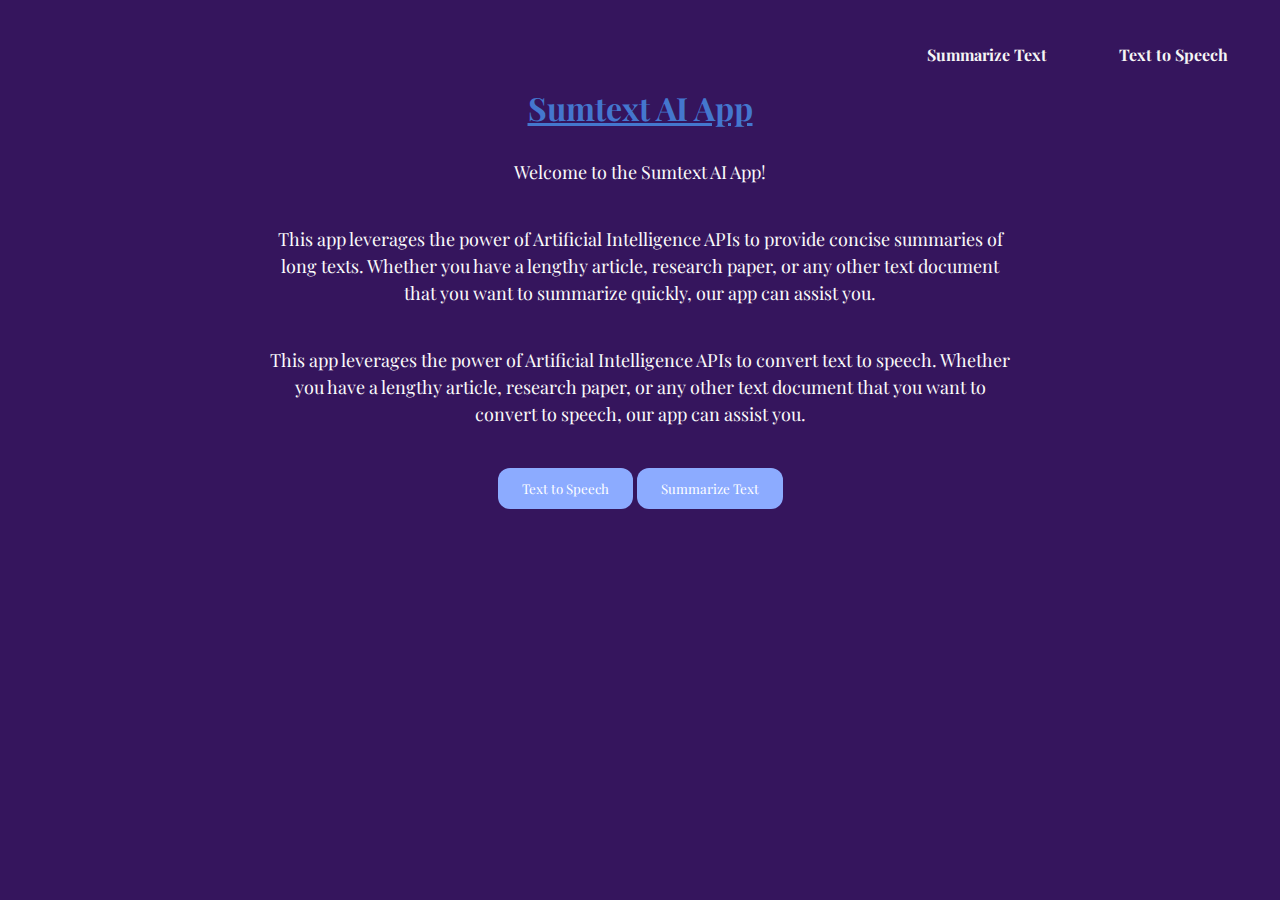
<file: public/index.html>
<!DOCTYPE html>
<html lang="en">
  <head>
    <meta charset="UTF-8">
    <meta name="viewport" content="width=device-width, initial-scale=1.0">
    <meta http-equiv="X-UA-Compatible" content="ie=edge">
    <title>Sumtext AI App</title>

    <link rel="preconnect" href="https://fonts.googleapis.com">
    <link rel="preconnect" href="https://fonts.gstatic.com" crossorigin>
    <link href="https://fonts.googleapis.com/css2?family=Playfair+Display&display=swap" rel="stylesheet">
    <link rel="stylesheet" href="stylesheet.css">   
    <link rel="icon" type="image/x-icon" href="/images/favicon.ico">
  </head>
  <body>
    <nav>
      <ul>
        <li>
          <a href="summarize.html">Summarize Text</a>
        </li>
        <li>
          <a href="tts.html">Text to Speech</a>
        </li>
      </ul>
    </nav>
    <h1>
      <a href="/">
        Sumtext AI App
      </a>
    </h1>
    <p> Welcome to the Sumtext AI App!</p>
    <p>This app leverages the power of Artificial Intelligence APIs to provide concise summaries of long texts. Whether you have a lengthy article, research paper, or any other text document that you want to summarize quickly, our app can assist you. </p>
    <p>This app leverages the power of Artificial Intelligence APIs to convert text to speech. Whether you have a lengthy article, research paper, or any other text document that you want to convert to speech, our app can assist you. </p>
    <div>
      <button><a href="tts.html">Text to Speech</a></button>
      <button><a href="summarize.html">Summarize Text</a></button>
    </div>
  </body>
</html>
</file>
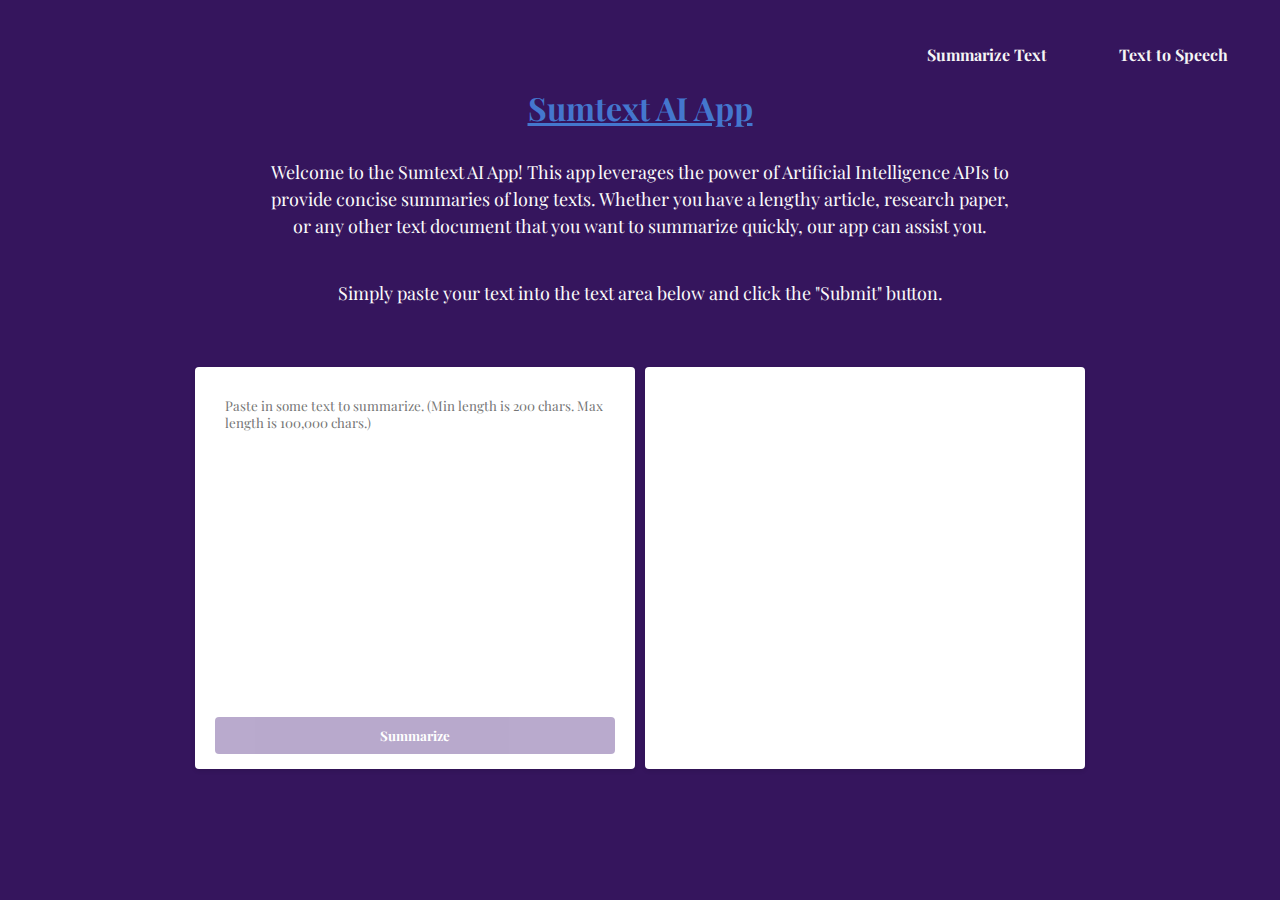
<file: public/summarize.html>
<!DOCTYPE html>
<html lang="en">
  <head>
    <meta charset="UTF-8">
    <meta name="viewport" content="width=device-width, initial-scale=1.0">
    <meta http-equiv="X-UA-Compatible" content="ie=edge">
    <title>Sumtext AI App</title>
    
    <link rel="preconnect" href="https://fonts.googleapis.com">
    <link rel="preconnect" href="https://fonts.gstatic.com" crossorigin>
    <link href="https://fonts.googleapis.com/css2?family=Playfair+Display&display=swap" rel="stylesheet">
    <link rel="stylesheet" href="stylesheet.css">   
    <link rel="icon" type="image/x-icon" href="/images/favicon.ico">
  </head>
  <body>
    <nav>
      <ul>
        <li>
          <a href="summarize.html">Summarize Text</a>
        </li>
        <li>
          <a href="tts.html">Text to Speech</a>
        </li>
      </ul>
    </nav>
    <h1>
      <a href="/">
        Sumtext AI App
      </a>
    </h1>
    <p> Welcome to the Sumtext AI App! This app leverages the power of Artificial Intelligence APIs to provide concise summaries of long texts. Whether you have a lengthy article, research paper, or any other text document that you want to summarize quickly, our app can assist you. </p>
    <p> Simply paste your text into the text area below and click the "Submit" button. </p>
    <div class="container">
      <div class="text-box">
        <textarea id="text_to_summarize" name="text_to_summarize" placeholder="Paste in some text to summarize. (Min length is 200 chars. Max length is 100,000 chars.)" maxlength="100000"></textarea>
        <button id="submit-button" class="submit-button" >
          <span class="submit-button-text">Summarize</span>
        </button>
      </div>
      <div class="text-box"> 
      <textarea id="summary" name="summarized_text" placeholder="Summarized text will appear here"> </textarea>
      </div>
    </div>
    <script src="script.js"></script>
  </body>
</html>
</file>
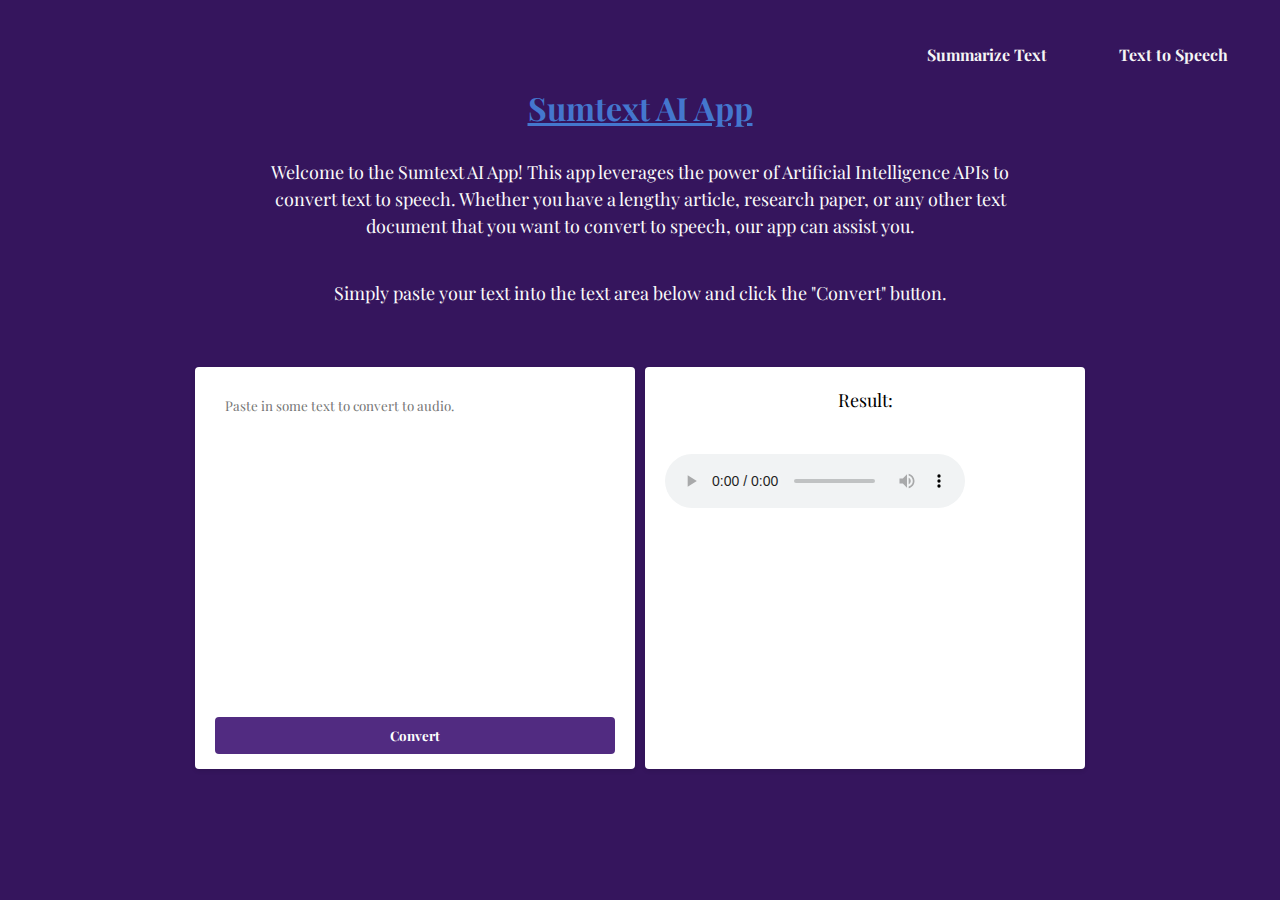
<file: public/tts.html>
<!DOCTYPE html>
<html lang="en">
  <head>
    <meta charset="UTF-8">
    <meta name="viewport" content="width=device-width, initial-scale=1.0">
    <meta http-equiv="X-UA-Compatible" content="ie=edge">
    <title>Sumtext AI App</title>

    <link rel="preconnect" href="https://fonts.googleapis.com">
    <link rel="preconnect" href="https://fonts.gstatic.com" crossorigin>
    <link href="https://fonts.googleapis.com/css2?family=Playfair+Display&display=swap" rel="stylesheet">
    <link rel="stylesheet" href="stylesheet.css">   
    <link rel="icon" type="image/x-icon" href="/images/favicon.ico">
  </head>
  <body>
    <nav>
      <ul>
        <li>
          <a href="summarize.html">Summarize Text</a>
        </li>
        <li>
          <a href="tts.html">Text to Speech</a>
        </li>
      </ul>
    </nav>
    <h1>
      <a href="/">
        Sumtext AI App
      </a>
    </h1>
    <p> Welcome to the Sumtext AI App! This app leverages the power of Artificial Intelligence APIs to convert text to speech. Whether you have a lengthy article, research paper, or any other text document that you want to convert to speech, our app can assist you. </p>
    <p> Simply paste your text into the text area below and click the "Convert" button. </p>
    <div class="container">
      <div class="text-box">
        <textarea id="text_to_convert" name="text_to_summarize" placeholder="Paste in some text to convert to audio." maxlength="100000"></textarea>
        <button id="submit-button" class="submit-button" >
          <span class="submit-button-text">Convert</span>
        </button>
      </div>
      <div class="text-box"> 
        <p style="color: black;">Result: </p>
        <audio controls>
          <source id="audio-player" type="audio/flac" />
        </audio>
      </div>
    </div>
    <script src="tts.js"></script>
  </body>
</html>
</file>
<file: public/stylesheet.css>
nav ul{
  list-style: none;
  display: flex;
  justify-content: flex-end;
  gap: 24px;
}

nav>ul>li>a{
  padding: 12px 24px;
  font-weight: bold;
  color: #f5f5f5;
  text-decoration: none;
  transition: all ease-in-out .3s;
}
nav>ul>li>a:hover{
  text-decoration: underline;
}

button{
  background: #8CABFF;
  color: white;
  border: none;
  padding: 12px 24px;
  border-radius: 12px;
  transition: all ease-in-out .7s;
  font-family: 'Playfair Display', serif;
}
button>a{
  color:white;
  text-decoration: none;
}
button:hover{
  background: #4477CE;
  font-weight: bold;
}

img {
  max-height:200px;
  max-width: auto;
}

body {
  font-family: 'Playfair Display', serif;
  background-color: #35155D;
  color: #fafafa;
  padding: 20px;
  text-align: center
}

h1 {
  text-align: center;
  font-weight: bold;
  color: #4477CE;
  margin-bottom: 30px;
  font-size: 32px;
}

h1>a{
  color: #4477CE;
  transition: all ease-in .5s;
}
h1>a:hover{
  background: #4477ce;
  text-decoration: none;
  color: white;
}

p {
  line-height: 1.5;
  margin: 0 auto;
  margin-bottom: 40px;
  font-size: 18px;
  max-width: 750px;
}

.container {
  display: flex;
  gap: 10px;
  flex-wrap: wrap;
  justify-content: center;
  margin: 0 auto;
  padding: 20px;
}

.text-box {
  width: 400px;
  border-radius: 4px;
  box-shadow: 0 2px 4px rgba(0, 0, 0, 0.1);
  display: flex;
  flex-direction: column;
  padding: 20px;
  background-color: #ffffff
}

textarea {
  height: 300px;
  resize: none;
  border: none;
  padding: 10px;
  margin-bottom: 10px;
  font-family: 'Playfair Display', serif;
}

.submit-button {
  position: relative;
  background-color: #512B81;
  color: #ffffff;
  font-weight: bold;
  border-radius: 4px;
  border: none;
  padding: 10px 20px;
  cursor: pointer;
  margin-bottom: -5px;
}

.submit-button-text {
  color: #ffffff;
  transition: all 0.2s;
}

.submit-button:disabled{
  position: relative;
  background-color: #512B81;
  color: #ffffff;
  opacity: 40%;
  font-weight: bold;
  border-radius: 4px;
  border: none;
  padding: 10px 20px;
  border-radius: 4px;
  cursor: pointer;
  margin-bottom: -5px;
}

.submit-button--loading .submit-button-text {
  visibility: hidden;
  opacity: 0;
}

.submit-button--loading::after {
    content: "";
    position: absolute;
    width: 16px;
    height: 16px;
    top: 0;
    left: 0;
    right: 0;
    bottom: 0;
    margin: auto;
    border: 4px solid transparent;
    border-top-color: #ffffff;
    border-radius: 50%;
    animation: button-loading-spinner 1s ease infinite;
}

@media (max-width: 768px) {
  .container {
    flex-direction: column;
  }
}

@keyframes button-loading-spinner {
    from {
        transform: rotate(0turn);
    }

    to {
        transform: rotate(1turn);
    }
}
</file>
